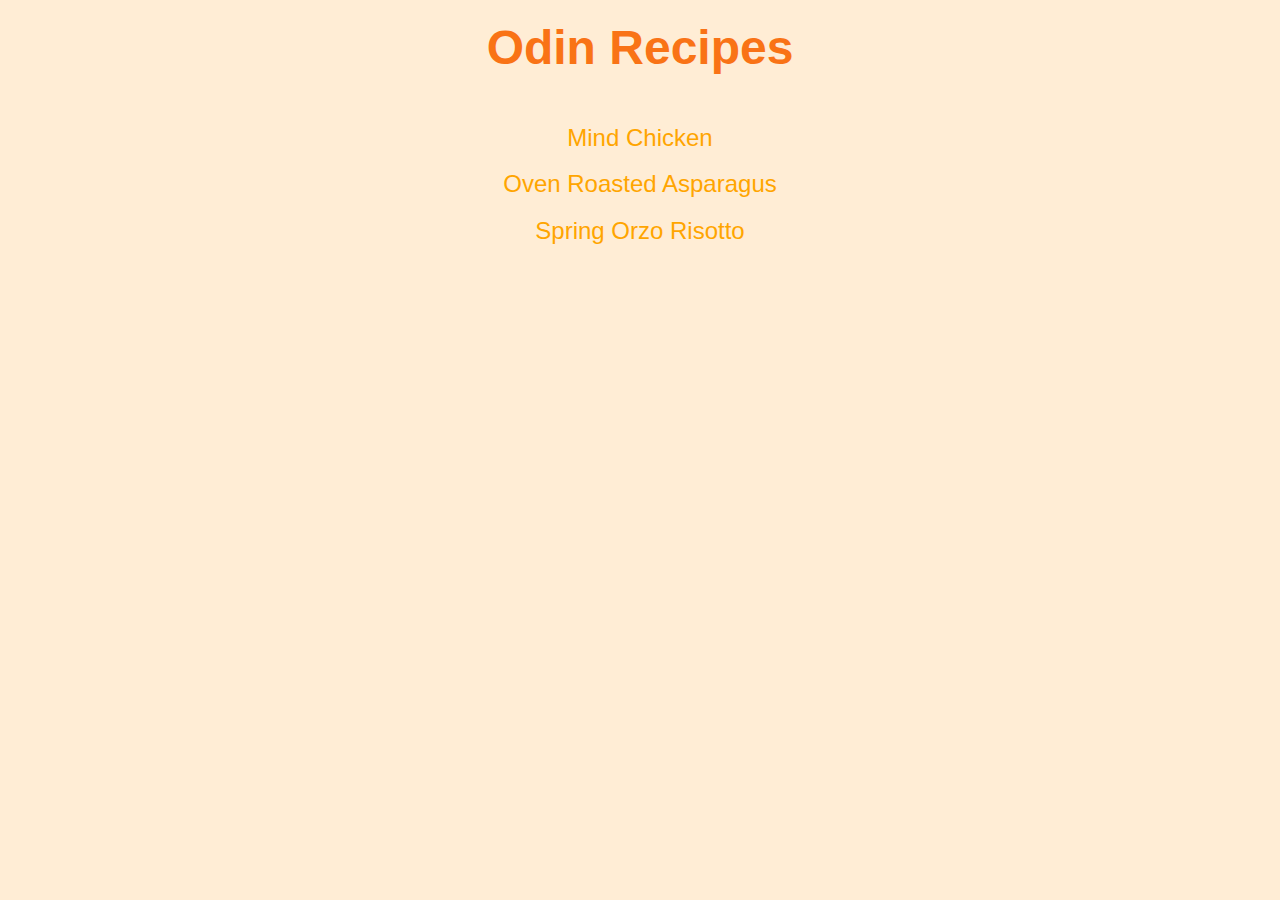
<file: index.html>
<!DOCTYPE html>
<html lang="en">
  <head>
    <meta charset="UTF-8" />
    <title>Odin Recipes</title>

    <link href="style.css" rel="stylesheet" />
  </head>

  <body>
    <div class="main__content">
      <h1>Odin Recipes</h1>
      <ul class="list list--main">
        <li class="list__item">
          <a class="list__link" href="recipes/mint-chicken.html"
            >Mind Chicken</a
          >
        </li>
        <li class="list__item">
          <a class="list__link" href="recipes/oven-roasted-asparagus.html"
            >Oven Roasted Asparagus</a
          >
        </li>
        <li class="list__item">
          <a class="list__link" href="recipes/spring-orzo-risotto.html"
            >Spring Orzo Risotto</a
          >
        </li>
      </ul>
    </div>
  </body>
</html>
</file>
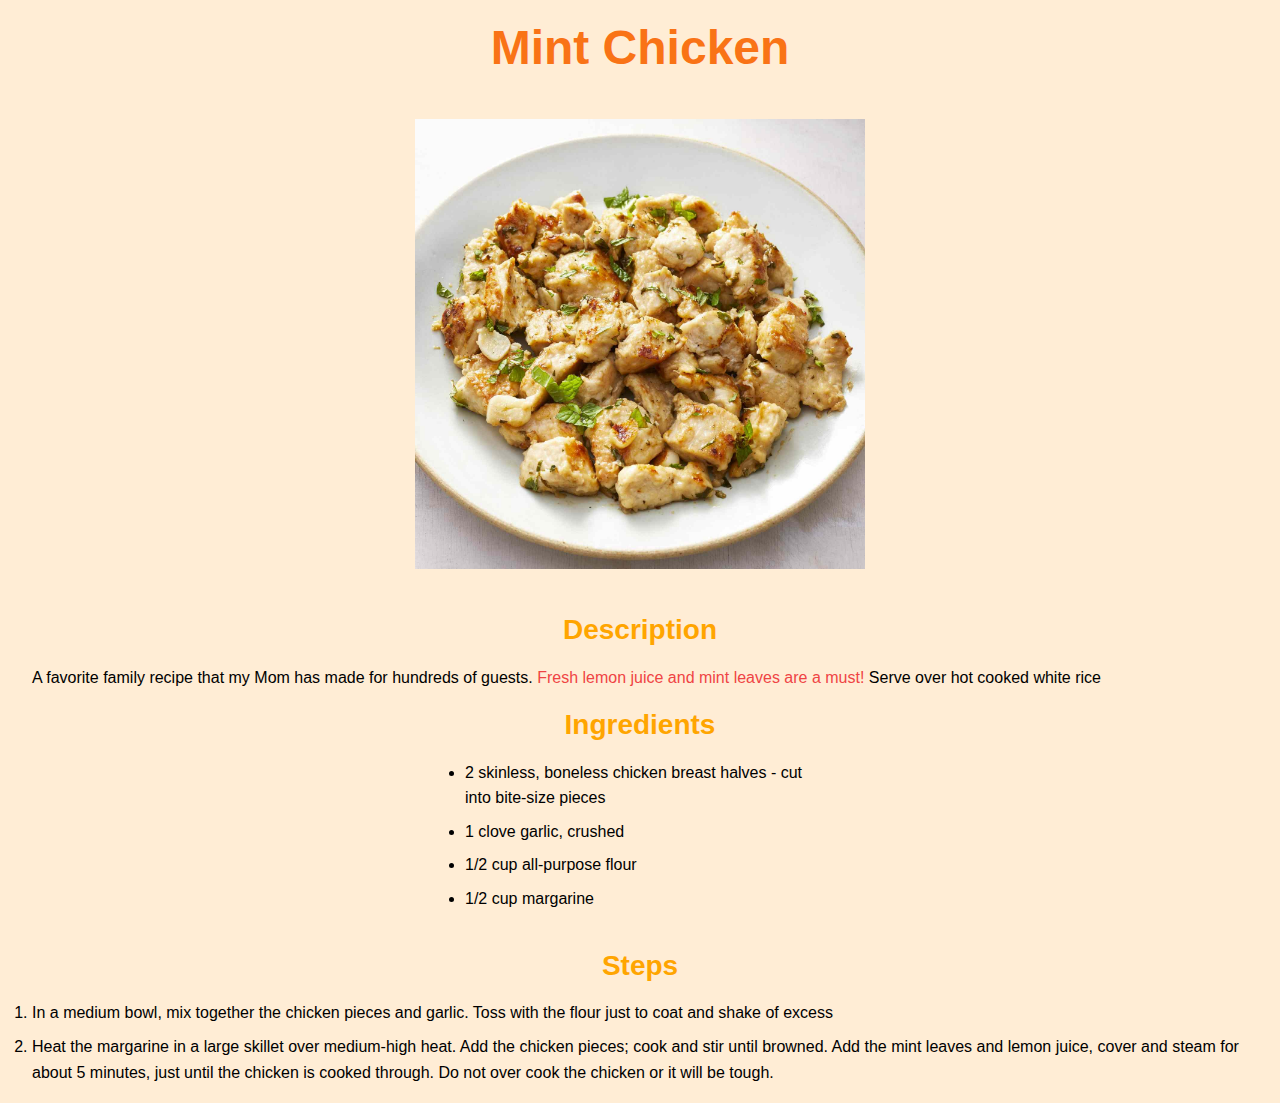
<file: recipes/mint-chicken.html>
<!DOCTYPE html>
<html lang="en">
  <head>
    <meta charset="UTF-8" />
    <title>Mint Chicken recipe</title>

    <link href="../style.css" rel="stylesheet" />
  </head>

  <body>
    <h1>Mint Chicken</h1>
    <div class="img__box">
      <img
        class="dish__photo"
        src="../img/mint-chicken.jpg"
        alt="Mind Chicken photo"
      />
    </div>

    <h4 class="dish__heading">Description</h4>
    <p>
      A favorite family recipe that my Mom has made for hundreds of guests.
      <span class="highlight"
        >Fresh lemon juice and mint leaves are a must!</span
      >
      Serve over hot cooked white rice
    </p>

    <h4 class="dish__heading">Ingredients</h4>
    <ul class="dish-list--ul">
      <li class="dish-list__item">
        2 skinless, boneless chicken breast halves - cut into bite-size pieces
      </li>
      <li class="dish-list__item">1 clove garlic, crushed</li>
      <li class="dish-list__item">1/2 cup all-purpose flour</li>
      <li class="dish-list__item">1/2 cup margarine</li>
    </ul>

    <h4 class="dish__heading">Steps</h4>
    <ol>
      <li class="dish-list__item">
        In a medium bowl, mix together the chicken pieces and garlic. Toss with
        the flour just to coat and shake of excess
      </li>
      <li class="dish-list__item">
        Heat the margarine in a large skillet over medium-high heat. Add the
        chicken pieces; cook and stir until browned. Add the mint leaves and
        lemon juice, cover and steam for about 5 minutes, just until the chicken
        is cooked through. Do not over cook the chicken or it will be tough.
      </li>
    </ol>
  </body>
</html>
</file>
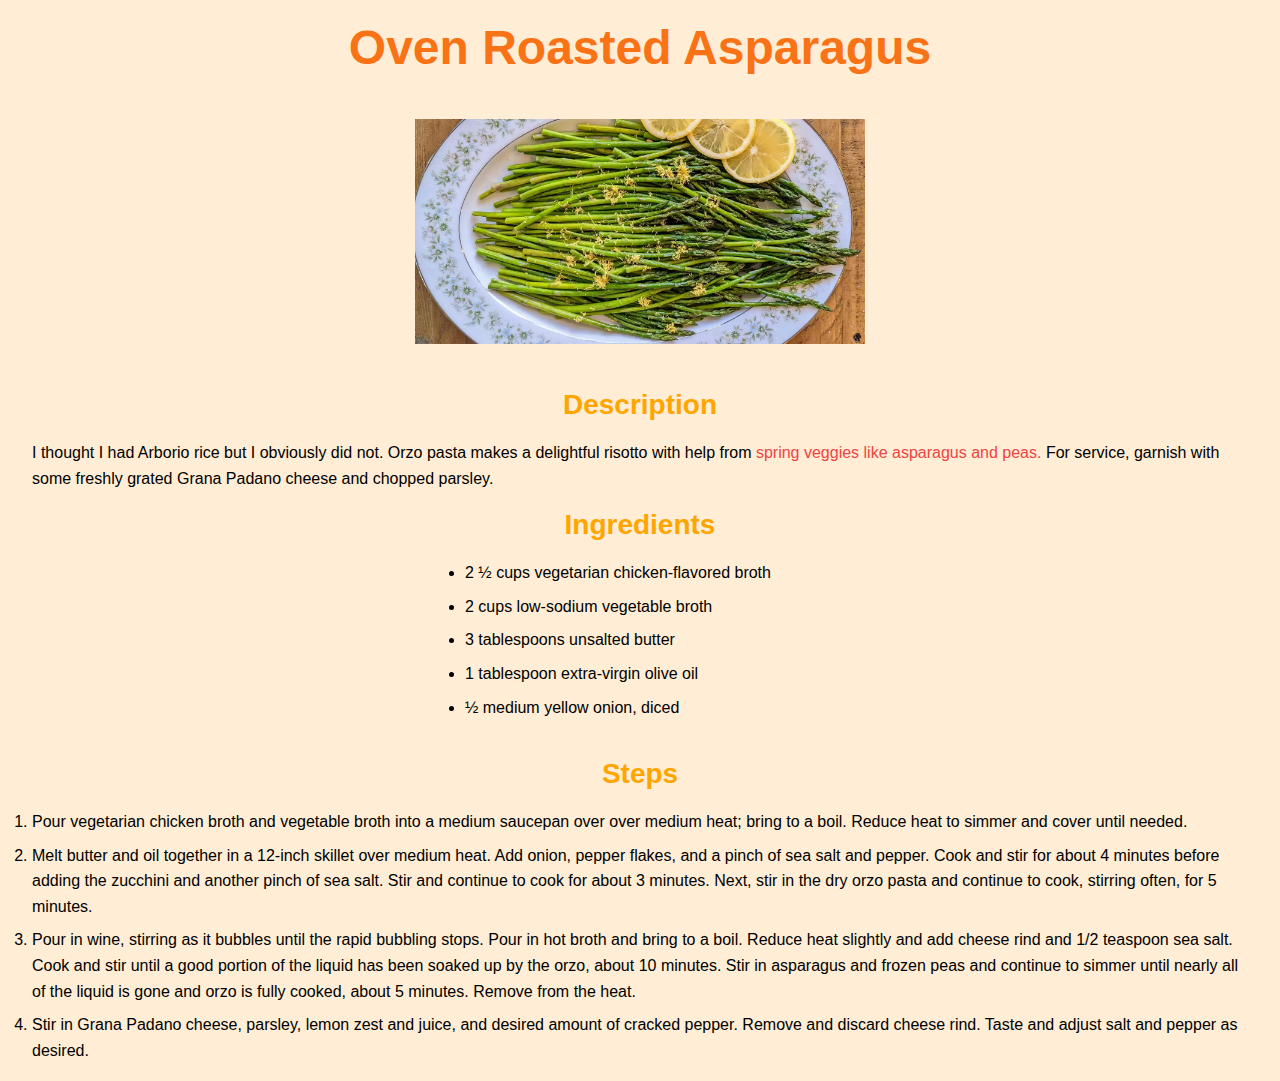
<file: recipes/oven-roasted-asparagus.html>
<!DOCTYPE html>
<html lang="en">
  <head>
    <meta charset="UTF-8" />
    <title>Oven Roasted Asparagus recipe</title>

    <link href="../style.css" rel="stylesheet" />
  </head>

  <body>
    <h1>Oven Roasted Asparagus</h1>
    <div class="img__box">
      <img
        src="../img/oven-roasted-asparagus.webp"
        alt="photo of Oven roasted asparagus"
        class="dish__photo"
      />
    </div>

    <h4 class="dish__heading">Description</h4>
    <p>
      I thought I had Arborio rice but I obviously did not. Orzo pasta makes a
      delightful risotto with help from
      <span class="highlight">spring veggies like asparagus and peas.</span>
      For service, garnish with some freshly grated Grana Padano cheese and
      chopped parsley.
    </p>

    <h4 class="dish__heading">Ingredients</h4>
    <ul class="dish-list--ul">
      <li class="dish-list__item">
        2 ½ cups vegetarian chicken-flavored broth
      </li>
      <li class="dish-list__item">2 cups low-sodium vegetable broth</li>
      <li class="dish-list__item">3 tablespoons unsalted butter</li>
      <li class="dish-list__item">1 tablespoon extra-virgin olive oil</li>
      <li class="dish-list__item">½ medium yellow onion, diced</li>
    </ul>

    <h4 class="dish__heading">Steps</h4>
    <ol>
      <li class="dish-list__item">
        Pour vegetarian chicken broth and vegetable broth into a medium saucepan
        over over medium heat; bring to a boil. Reduce heat to simmer and cover
        until needed.
      </li>
      <li class="dish-list__item">
        Melt butter and oil together in a 12-inch skillet over medium heat. Add
        onion, pepper flakes, and a pinch of sea salt and pepper. Cook and stir
        for about 4 minutes before adding the zucchini and another pinch of sea
        salt. Stir and continue to cook for about 3 minutes. Next, stir in the
        dry orzo pasta and continue to cook, stirring often, for 5 minutes.
      </li>
      <li class="dish-list__item">
        Pour in wine, stirring as it bubbles until the rapid bubbling stops.
        Pour in hot broth and bring to a boil. Reduce heat slightly and add
        cheese rind and 1/2 teaspoon sea salt. Cook and stir until a good
        portion of the liquid has been soaked up by the orzo, about 10 minutes.
        Stir in asparagus and frozen peas and continue to simmer until nearly
        all of the liquid is gone and orzo is fully cooked, about 5 minutes.
        Remove from the heat.
      </li>
      <li class="dish-list__item">
        Stir in Grana Padano cheese, parsley, lemon zest and juice, and desired
        amount of cracked pepper. Remove and discard cheese rind. Taste and
        adjust salt and pepper as desired.
      </li>
    </ol>
  </body>
</html>
</file>
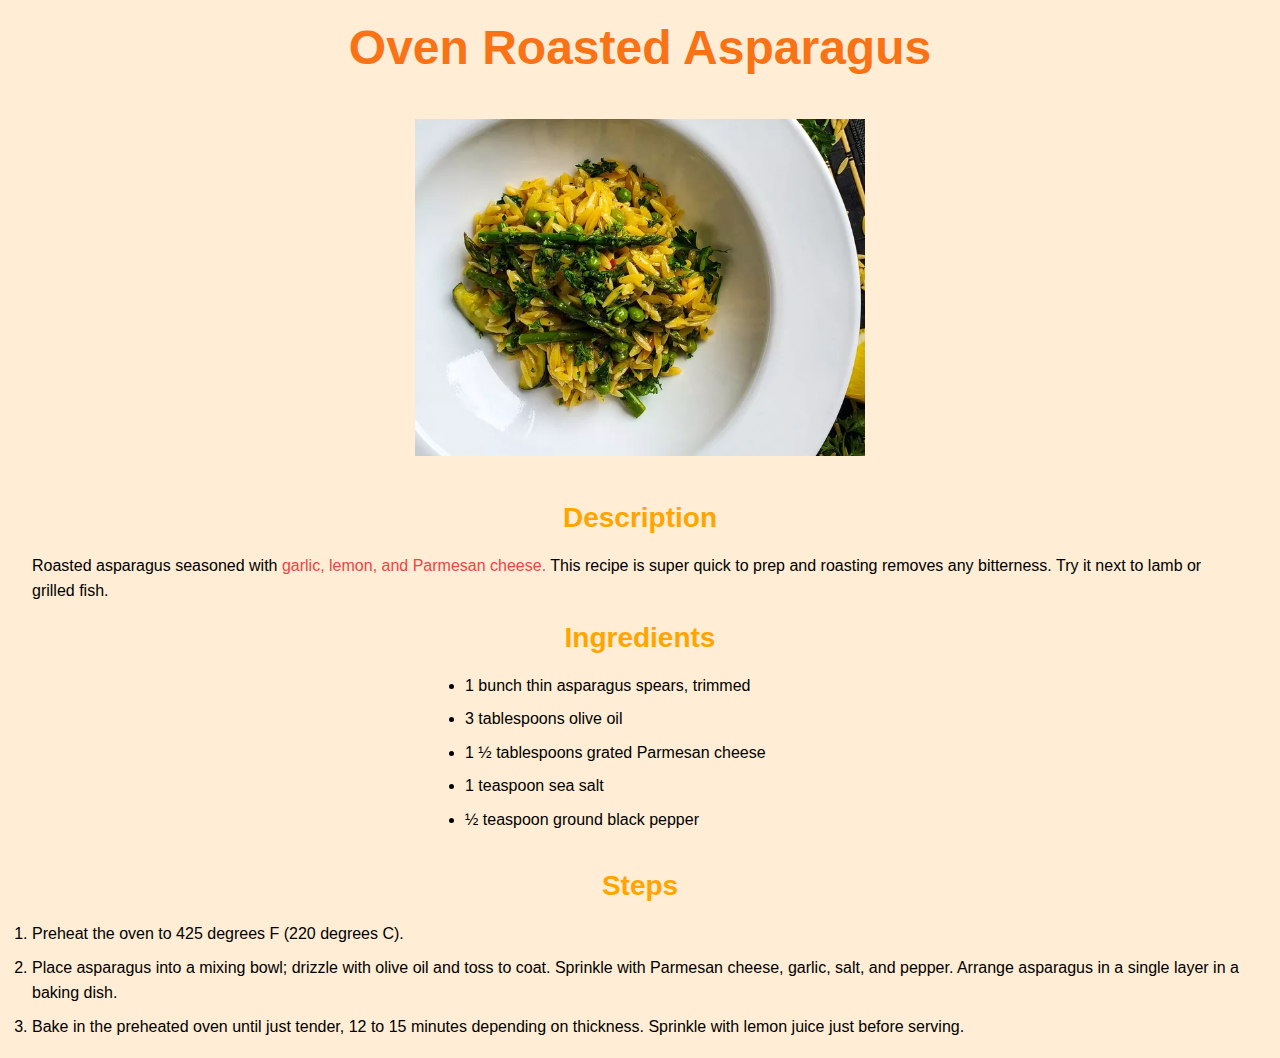
<file: recipes/spring-orzo-risotto.html>
<!DOCTYPE html>
<html lang="en">
  <head>
    <meta charset="UTF-8" />
    <title>Oven Roasted Asparagus recipe</title>

    <link href="../style.css" rel="stylesheet" />
  </head>

  <body>
    <h1>Oven Roasted Asparagus</h1>
    <div class="img__box">
      <img
        class="dish__photo"
        src="../img/spring-orzo-risotto.webp"
        alt="photo of spring orzo risotto"
        width="450px"
      />
    </div>

    <h4 class="dish__heading">Description</h4>
    <p>
      Roasted asparagus seasoned with
      <span class="highlight">garlic, lemon, and Parmesan cheese.</span> This
      recipe is super quick to prep and roasting removes any bitterness. Try it
      next to lamb or grilled fish.
    </p>

    <h4 class="dish__heading">Ingredients</h4>
    <ul class="dish-list dish-list--ul">
      <li class="dish-list__item">1 bunch thin asparagus spears, trimmed</li>
      <li class="dish-list__item">3 tablespoons olive oil</li>
      <li class="dish-list__item">1 ½ tablespoons grated Parmesan cheese</li>
      <li class="dish-list__item">1 teaspoon sea salt</li>
      <li class="dish-list__item">½ teaspoon ground black pepper</li>
    </ul>

    <h4 class="dish__heading">Steps</h4>
    <ol>
      <li class="dish-list__item">
        Preheat the oven to 425 degrees F (220 degrees C).
      </li>
      <li class="dish-list__item">
        Place asparagus into a mixing bowl; drizzle with olive oil and toss to
        coat. Sprinkle with Parmesan cheese, garlic, salt, and pepper. Arrange
        asparagus in a single layer in a baking dish.
      </li>
      <li class="dish-list__item">
        Bake in the preheated oven until just tender, 12 to 15 minutes depending
        on thickness. Sprinkle with lemon juice just before serving.
      </li>
    </ol>
  </body>
</html>
</file>
<file: style.css>
/*GENERAL STYLES*/
*,
*::after,
*::before {
  margin: 0;
  padding: 0;
  box-sizing: inherit;
}

html {
  box-sizing: border-box;
}

body {
  font-family: "Arial", sans-serif;
  line-height: 1.6;

  background-color: #ffedd5;
  padding: 10px 32px;
}

/*index.html STYLES*/

h1 {
  font-size: 48px;
  text-align: center;

  display: block;

  margin-bottom: 32px;

  color: #f97316;
}

.list--main {
  list-style: none;
  font-size: 24px;

  text-align: center;
}

.list__item {
  margin-bottom: 8px;
}

.list__link {
  text-decoration: none;
  color: orange;
  transition: color 0.3s;
}

.list__link:hover {
  color: orangered;
}

/*RECIPE STYLES*/
.img__box {
  display: block;
  margin-bottom: 20px;

  text-align: center;
}

.dish__photo {
  width: 450px;
  height: auto;

  display: inline-block;
}

.dish__heading {
  font-size: 28px;
  font-weight: 700;
  text-align: center;

  color: orange;
  padding: 12px;
}

.dish-list__item {
  margin-bottom: 8px;
}

.highlight {
  color: #ef4444;
}

.dish-list--ul {
  display: block;
  width: 350px;

  margin: 0 auto;
  margin-bottom: 20px;
}
</file>
